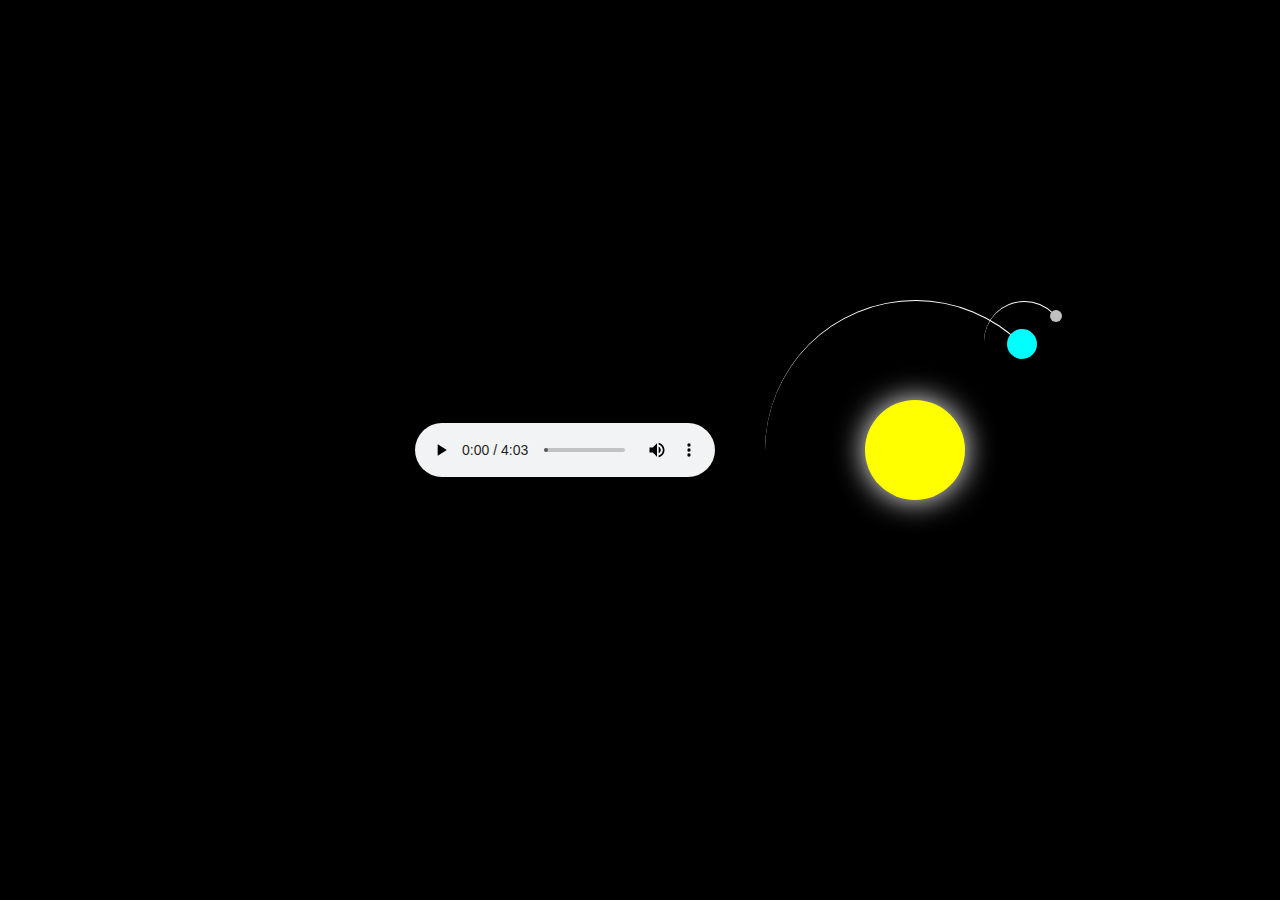
<file: Solar System & Music/index.html>
<!DOCTYPE html>
<html lang="en">
  <head>
    <meta charset="UTF-8" />
    <meta http-equiv="X-UA-Compatible" content="IE=edge" />
    <meta name="viewport" content="width=device-width, initial-scale=1.0" />
    <link rel="stylesheet" href="style.css" />
    <title>Güneş Sistemi</title>
  </head>
  <body>
    <p>Müzik eşliğinde izlemek için tıklayınız</p>
    <audio controls src="./Interstellar.mp3"></audio>
    <div class="container">
      <div class="sun"></div>
      <div class="earth">
        <div class="moon"></div>
      </div>
    </div>
  </body>
</html>
</file>
<file: Solar System & Music/style.css>
body {
  margin: 0;
  height: 100vh;
  display: flex;
  justify-content: center;
  align-items: center;
  background-color: black;
  overflow: hidden;
}
.container {
  font-size: 10px;
  width: 40em;
  height: 40em;
  position: relative;
}
.sun {
  position: absolute;
  top: 15em;
  left: 15em;
  width: 10em;
  height: 10em;
  background-color: yellow;
  border-radius: 50%;
  box-shadow: 0 0 3em white;
}
.earth,
.moon {
  position: absolute;
  border-style: solid;
  border-color: white;
  border-color: white transparent transparent transparent;
  border-width: 0.1em 0.1em 0 0;
  border-radius: 50%;
}
.earth {
  top: 5em;
  left: 5em;
  width: 30em;
  height: 30em;
  animation: orbit 36.5s linear infinite;
}
.moon {
  top: 0;
  right: 0;
  width: 8em;
  height: 8em;
  animation: orbit 36.5s linear infinite;
}
.earth::before,
.moon::before {
  content: "";
  position: absolute;
  border-radius: 50%;
}
.earth::before {
  top: 2.8em;
  right: 2.8em;
  width: 3em;
  height: 3em;
  background-color: aqua;
}
.moon::before {
  top: 0.8em;
  right: 0.2em;
  width: 1.2em;
  height: 1.2em;
  background-color: silver;
}
@keyframes orbit {
  to {
    transform: rotate(360deg);
  }
}
</file>
